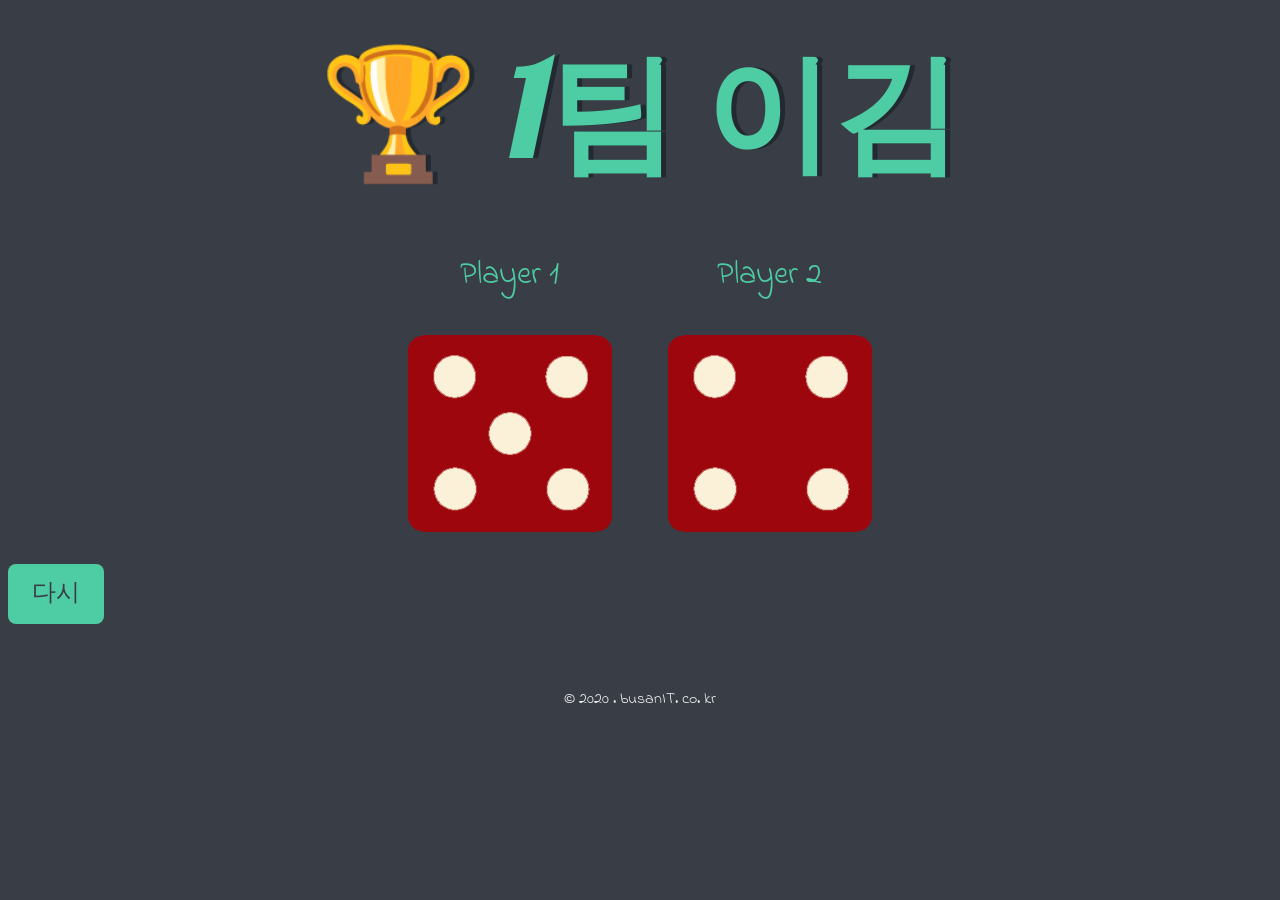
<file: index.html>
<!doctype html>
<html lang="ko">
  <head>
    <meta charset="utf-8" />
    <title>Dicee</title>
    <link rel="stylesheet" href="styles.css" />
    <link
      rel="shortcut icon"
      href="./images/icons8-드래곤-이모티콘-48.png"
      type="image/x-icon"
    />
    <link
      href="https://fonts.googleapis.com/css?family=Indie+Flower|Lobster"
      rel="stylesheet"
    />
  </head>
  <body>
    <div class="container">
      <h1>Refresh Me</h1>

      <div class="dice">
        <p>Player 1</p>
        <img class="img1" src="" />
      </div>

      <div class="dice">
        <p>Player 2</p>
        <img class="img2" src="" />
      </div>
    </div>
    <div>
      <button type="button" class="reset-btn">다시</button>
    </div>
  </body>
  <script src="app.js"></script>
  <footer>&copy; 2020 . busanIT. co. kr</footer>
</html>
</file>
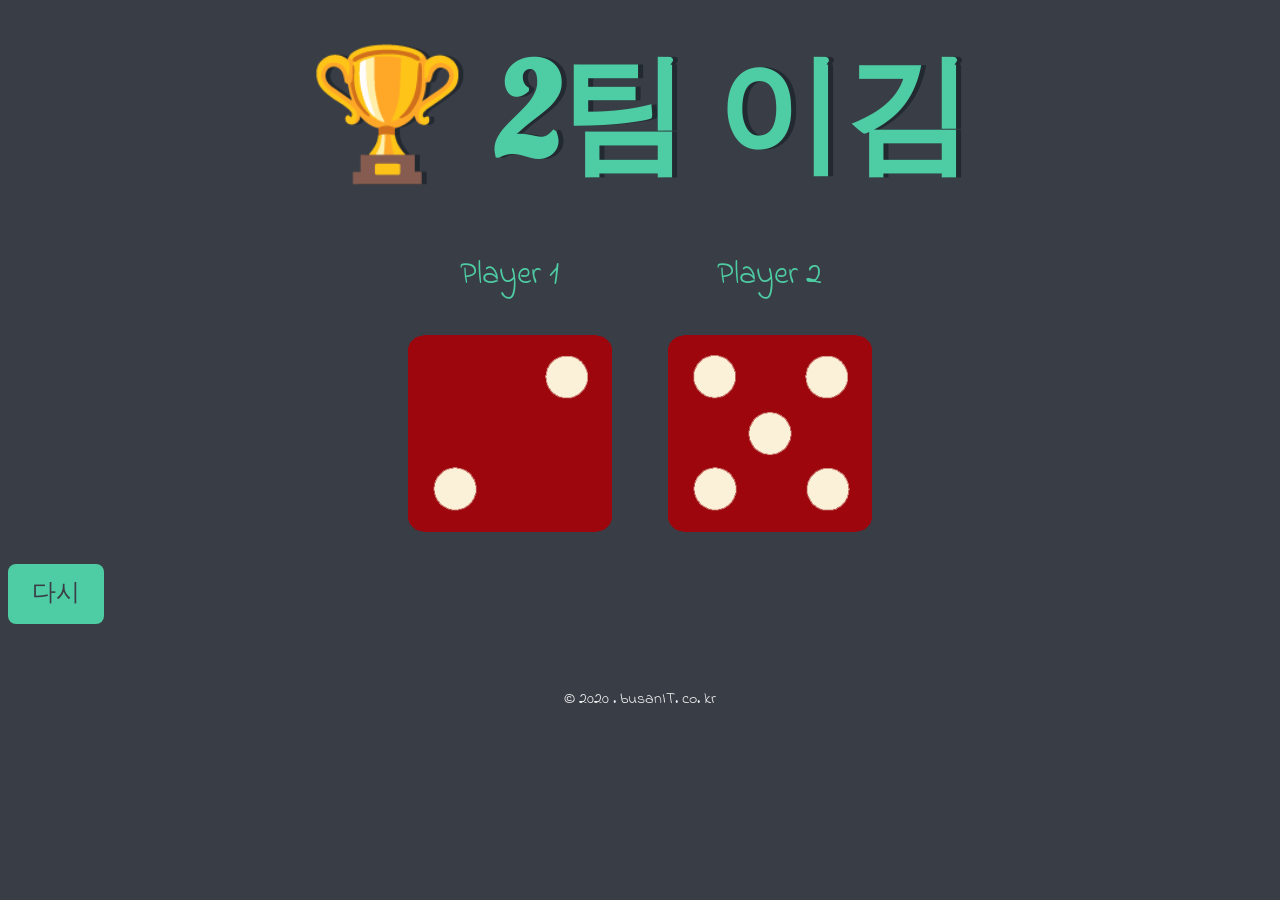
<file: dicee.html>
<!doctype html>
<html lang="ko">
  <head>
    <meta charset="utf-8" />
    <title>Dicee</title>
    <link rel="stylesheet" href="styles.css" />
    <link
      href="https://fonts.googleapis.com/css?family=Indie+Flower|Lobster"
      rel="stylesheet"
    />
  </head>
  <body>
    <div class="container">
      <h1>Refresh Me</h1>

      <div class="dice">
        <p>Player 1</p>
        <img class="img1" src="" />
      </div>

      <div class="dice">
        <p>Player 2</p>
        <img class="img2" src="" />
      </div>
    </div>
    <div>
      <button type="button" class="reset-btn">다시</button>
    </div>
  </body>
  <script src="app.js"></script>
  <footer>&copy; 2020 . busanIT. co. kr</footer>
</html>
</file>
<file: styles.css>
.container {
  width: 70%;
  margin: auto;
  text-align: center;
}

.dice {
  text-align: center;
  display: inline-block;
}

body {
  background-color: #393e46;
}

h1 {
  height: 10rem;
  margin: 30px;
  font-family: "Lobster", cursive;
  text-shadow: 5px 0 #232931;
  font-size: 8rem;
  color: #4ecca3;
  line-height: 10rem;
  white-space: nowrap;
}

p {
  font-size: 2rem;
  color: #4ecca3;
  font-family: "Indie Flower", cursive;
}

img {
  width: 80%;
}

footer {
  margin-top: 5%;
  color: #eeeeee;
  text-align: center;
  font-family: "Indie Flower", cursive;
}

.reset-btn {
  margin-top: 24px;
  padding: 12px 24px;
  font-family: "Indie Flower", cursive;
  font-size: 1.5rem;
  color: #393e46;
  background-color: #4ecca3;
  border: none;
  border-radius: 8px;
  cursor: pointer;
}

.rolling {
  animation: shake 0.5s;
}

@keyframes shake {
  0% {
    transform: rotate(0deg) translateY(0);
  }
  25% {
    transform: rotate(-20deg) translateY(-15px);
  }
  50% {
    transform: rotate(20deg) translateY(0);
  }
  75% {
    transform: rotate(-10deg) translateY(-8px);
  }
  100% {
    transform: rotate(0deg) translateY(0);
  }
}

.reset-btn:disabled {
  opacity: 0.5;
  cursor: not-allowed;
}
</file>
